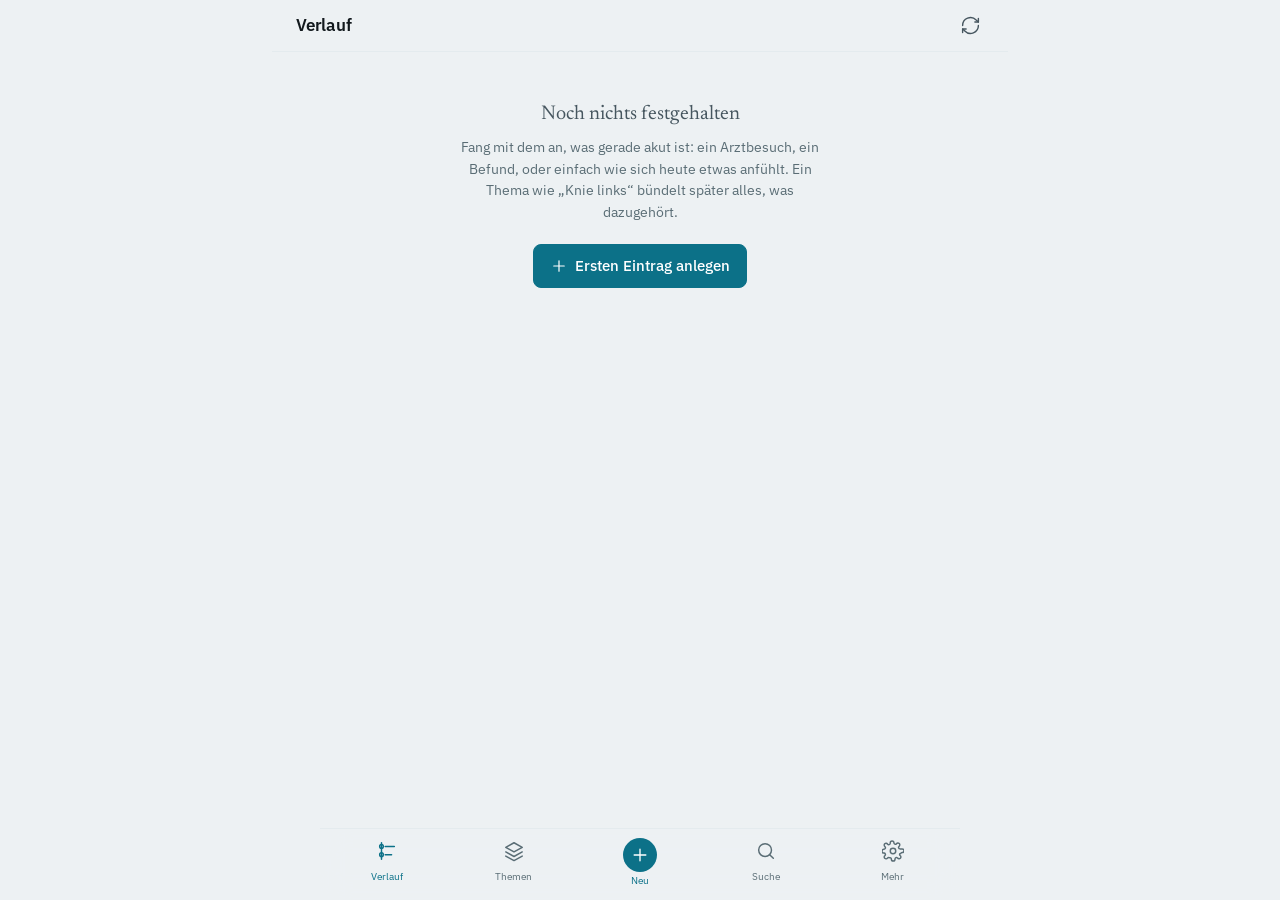
<file: index.html>
<!doctype html>
<html lang="de">
<head>
<meta charset="utf-8">
<meta name="viewport" content="width=device-width, initial-scale=1, viewport-fit=cover">
<meta name="theme-color" content="#0E1418" media="(prefers-color-scheme: dark)">
<meta name="theme-color" content="#F2F5F6" media="(prefers-color-scheme: light)">
<meta name="mobile-web-app-capable" content="yes">
<meta name="apple-mobile-web-app-capable" content="yes">
<meta name="apple-mobile-web-app-status-bar-style" content="black-translucent">
<meta name="apple-mobile-web-app-title" content="Verlauf">
<title>Verlauf — Persönliche Krankenakte</title>
<link rel="manifest" href="./manifest.webmanifest">
<link rel="icon" href="./icons/icon.svg" type="image/svg+xml">
<link rel="apple-touch-icon" href="./icons/icon-180.png">
<link rel="preconnect" href="https://fonts.googleapis.com">
<link rel="preconnect" href="https://fonts.gstatic.com" crossorigin>
<link rel="stylesheet" href="https://fonts.googleapis.com/css2?family=IBM+Plex+Sans:ital,wght@0,400;0,500;0,600;1,400&family=Newsreader:ital,opsz,wght@0,6..72,400;0,6..72,500;1,6..72,400&display=swap">
<link rel="stylesheet" href="./css/app.css">
</head>
<body>
<div id="app" class="app">
  <header class="topbar" id="topbar"></header>
  <main class="view" id="view" tabindex="-1">
    <div class="empty" id="boot-note">
      <h2>Wird geladen …</h2>
      <p>Bleibt das stehen, konnte die App nicht starten. Dann hilft meist:
      Seite neu laden, oder ein normaler Tab statt privatem Surfen.</p>
    </div>
    <noscript><div class="empty"><h2>JavaScript ist aus</h2>
      <p>Diese App läuft komplett im Browser und braucht JavaScript.</p></div></noscript>
  </main>
  <nav class="tabbar" id="tabbar" aria-label="Hauptnavigation"></nav>
</div>
<div id="sheet" class="sheet" hidden></div>
<div id="lightbox" class="lightbox" hidden></div>
<div id="toast" class="toast" role="status" aria-live="polite" hidden></div>
<script type="module" src="./js/app.js"></script>
</body>
</html>
</file>
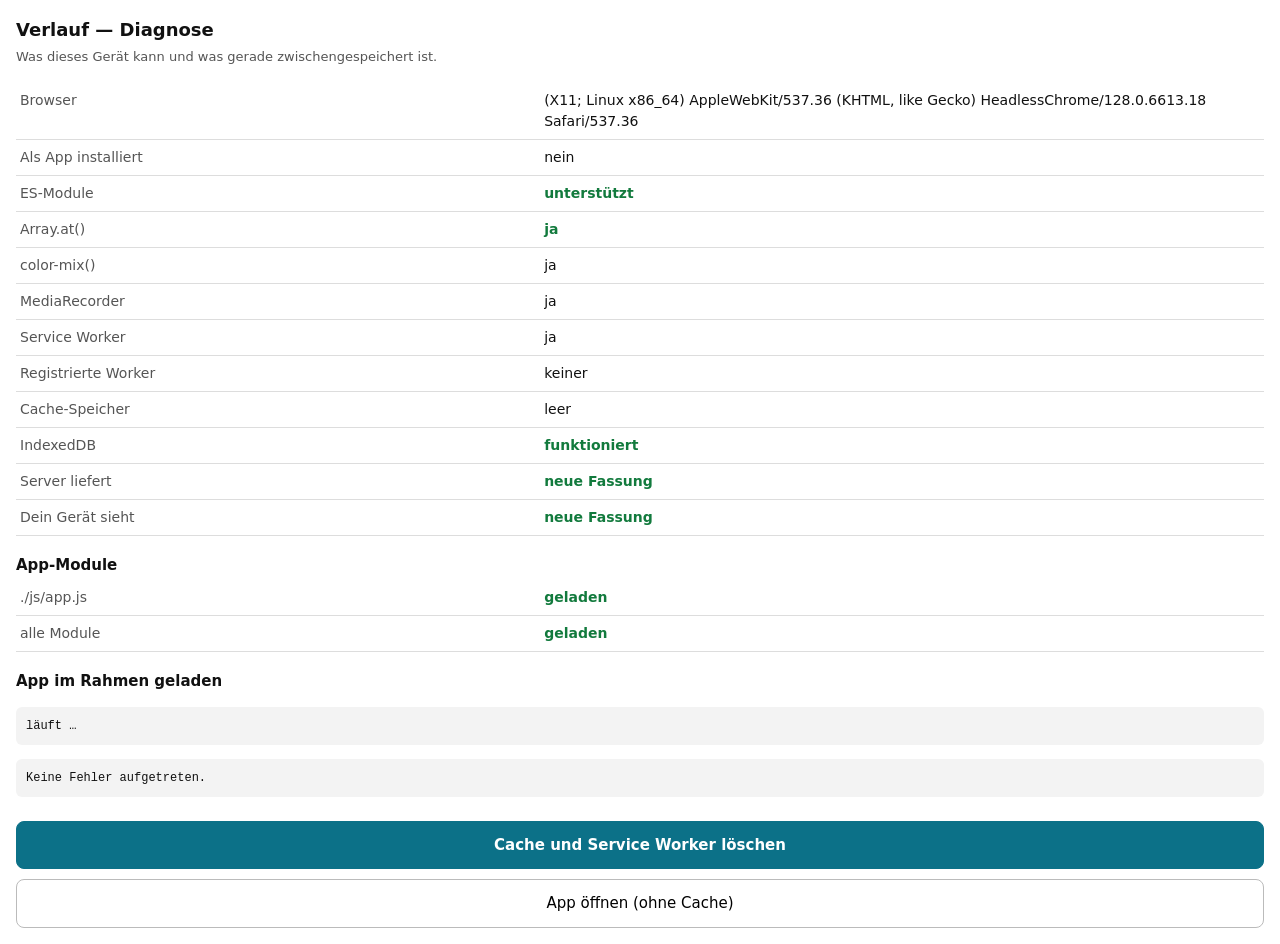
<file: diag.html>
<!doctype html>
<html lang="de">
<head>
<meta charset="utf-8">
<meta name="viewport" content="width=device-width, initial-scale=1">
<title>Verlauf — Diagnose</title>
<style>
  /* Bewusst ohne externe Dateien und ohne Farbschema-Tricks:
     diese Seite muss auch dann lesbar sein, wenn alles andere kaputt ist. */
  html { background: #fff; color: #111; }
  body { margin: 0; padding: 16px; font: 15px/1.5 system-ui, sans-serif;
         background: #fff; color: #111; }
  h1 { font-size: 18px; margin: 0 0 4px; }
  p.sub { margin: 0 0 16px; color: #555; font-size: 13px; }
  table { border-collapse: collapse; width: 100%; font-size: 14px; }
  td { padding: 7px 4px; border-bottom: 1px solid #ddd; vertical-align: top; }
  td:first-child { color: #555; width: 42%; }
  .ok { color: #127a3d; font-weight: 600; }
  .bad { color: #b3261e; font-weight: 600; }
  pre { background: #f3f3f3; padding: 10px; border-radius: 6px; font-size: 12px;
        white-space: pre-wrap; word-break: break-word; margin: 14px 0; }
  button { font: inherit; padding: 12px 16px; border-radius: 8px; border: 1px solid #bbb;
           background: #fff; width: 100%; margin-top: 10px; min-height: 48px; }
  button.go { background: #0C7188; color: #fff; border-color: #0C7188; font-weight: 600; }
</style>
</head>
<body>
<h1>Verlauf — Diagnose</h1>
<p class="sub">Was dieses Gerät kann und was gerade zwischengespeichert ist.</p>
<table id="t"></table>
<h2 style="font-size:15px;margin:18px 0 4px">App-Module</h2>
<table id="m"></table>
<h2 style="font-size:15px;margin:18px 0 4px">App im Rahmen geladen</h2>
<pre id="frame">läuft …</pre>
<iframe id="probe" src="about:blank" style="width:1px;height:1px;opacity:0;border:0;position:absolute;left:-9999px"></iframe>
<pre id="log">läuft …</pre>
<button class="go" id="reset">Cache und Service Worker löschen</button>
<button id="open">App öffnen (ohne Cache)</button>

<script>
// Klassisches Script, kein Modul: läuft auch, wenn die Modul-Kette scheitert.
var rows = [], notes = [];
function add(label, value, good) {
  rows.push('<tr><td>' + label + '</td><td class="' +
    (good === true ? 'ok' : good === false ? 'bad' : '') + '">' + value + '</td></tr>');
  document.getElementById('t').innerHTML = rows.join('');
}
window.onerror = function (m, s, l) { notes.push('Fehler: ' + m + ' (' + s + ':' + l + ')'); draw(); };
function draw() { document.getElementById('log').textContent = notes.join('\n') || 'Keine Fehler aufgetreten.'; }

add('Browser', navigator.userAgent.replace(/^Mozilla\/5\.0 /, ''));
add('Als App installiert', window.matchMedia('(display-mode: standalone)').matches || navigator.standalone ? 'ja' : 'nein');

add('ES-Module', 'HTMLScriptElement' in window && 'noModule' in document.createElement('script') ? 'unterstützt' : 'FEHLT', 'noModule' in document.createElement('script'));
add('Array.at()', typeof Array.prototype.at === 'function' ? 'ja' : 'FEHLT', typeof Array.prototype.at === 'function');
add('color-mix()', window.CSS && CSS.supports && CSS.supports('color', 'color-mix(in srgb, red 50%, blue)') ? 'ja' : 'nein (nur Optik)');
add('MediaRecorder', 'MediaRecorder' in window ? 'ja' : 'nein (keine Aufnahme)');
add('Service Worker', 'serviceWorker' in navigator ? 'ja' : 'nein');

// IndexedDB — der häufigste Grund für eine leere Seite
if (!window.indexedDB) { add('IndexedDB', 'FEHLT', false); notes.push('Ohne IndexedDB startet die App nicht. Im privaten Modus ist das normal.'); draw(); }
else {
  try {
    var req = indexedDB.open('verlauf-diagnose', 1);
    req.onsuccess = function () { add('IndexedDB', 'funktioniert', true); try { req.result.close(); indexedDB.deleteDatabase('verlauf-diagnose'); } catch (e) {} };
    req.onerror = function () { add('IndexedDB', 'blockiert', false); notes.push('IndexedDB wird verweigert — privates Surfen oder Speicher voll.'); draw(); };
    req.onblocked = function () { add('IndexedDB', 'blockiert', false); };
  } catch (e) { add('IndexedDB', 'Fehler: ' + e.message, false); }
}

// Welche Fassung liegt im Cache, welche liegt auf dem Server?
fetch('./index.html?bust=' + Date.now(), { cache: 'no-store' })
  .then(function (r) { return r.text(); })
  .then(function (t) {
    add('Server liefert', t.indexOf('boot-note') !== -1 ? 'neue Fassung' : 'ALTE Fassung', t.indexOf('boot-note') !== -1);
  })
  .catch(function (e) { add('Server erreichbar', 'nein: ' + e.message, false); });

fetch('./index.html')
  .then(function (r) { return r.text(); })
  .then(function (t) {
    var neu = t.indexOf('boot-note') !== -1;
    add('Dein Gerät sieht', neu ? 'neue Fassung' : 'ALTE Fassung (Cache!)', neu);
    if (!neu) notes.push('Dein Gerät bekommt eine veraltete Kopie. Unten auf "Cache und Service Worker löschen" tippen.');
    draw();
  })
  .catch(function (e) { add('Lokaler Abruf', 'Fehler: ' + e.message, false); });

if ('serviceWorker' in navigator) {
  navigator.serviceWorker.getRegistrations().then(function (rs) {
    add('Registrierte Worker', rs.length ? rs.length + ' aktiv' : 'keiner');
  });
}
if (window.caches) {
  caches.keys().then(function (ks) { add('Cache-Speicher', ks.length ? ks.join(', ') : 'leer'); });
}

// Feature-Detect sagt nur, dass der Browser Module KENNT. Hier werden sie wirklich geladen.
var MODULES = ['./js/models.js','./js/markdown.js','./js/repo.js','./js/db.js','./js/images.js',
               './js/audio.js','./js/github.js','./js/sync.js','./js/ui/components.js',
               './js/ui/timeline.js','./js/ui/entry-edit.js','./js/ui/entry-view.js',
               './js/ui/conditions.js','./js/ui/search.js','./js/ui/settings.js','./js/app.js'];
var mrows = [];
function mrow(name, value, good) {
  mrows.push('<tr><td>' + name + '</td><td class="' + (good ? 'ok' : 'bad') + '">' + value + '</td></tr>');
  document.getElementById('m').innerHTML = mrows.join('');
}
(function next(i) {
  if (i >= MODULES.length) { mrow('alle Module', 'geladen', true); return; }
  var name = MODULES[i];
  var t0 = Date.now();
  // app.js startet beim Import die App — deshalb zuletzt und getrennt gemeldet.
  import(name + '?diag=' + t0).then(function () {
    if (name === './js/app.js') mrow(name, 'geladen', true);
    next(i + 1);
  }).catch(function (e) {
    mrow(name, String(e && (e.message || e)).slice(0, 180), false);
    notes.push('Modul ' + name + ' scheitert: ' + (e && (e.stack || e.message || e)));
    draw();
    next(i + 1);
  });
})(0);

// Die echte App in einem Rahmen starten und nachsehen, was sie anzeigt.
(function () {
  var f = document.getElementById('probe');
  var out = document.getElementById('frame');
  f.src = './index.html?imframe=' + Date.now();
  setTimeout(function () {
    try {
      var d = f.contentDocument;
      var view = d.getElementById('view');
      var txt = (view ? view.innerText : d.body.innerText) || '';
      txt = txt.replace(/\s+/g, ' ').trim();
      out.textContent = txt ? 'Die App zeigt: "' + txt.slice(0, 220) + '"'
                            : 'Die App zeigt NICHTS — #view ist leer.';
    } catch (e) { out.textContent = 'Rahmen nicht lesbar: ' + e.message; }
  }, 5000);
})();

document.getElementById('reset').onclick = function () {
  var btn = this; btn.textContent = 'räume auf …';
  var jobs = [];
  if ('serviceWorker' in navigator)
    jobs.push(navigator.serviceWorker.getRegistrations().then(function (rs) {
      return Promise.all(rs.map(function (r) { return r.unregister(); }));
    }));
  if (window.caches) jobs.push(caches.keys().then(function (ks) {
    return Promise.all(ks.map(function (k) { return caches.delete(k); }));
  }));
  Promise.all(jobs).then(function () {
    btn.textContent = 'Fertig — App wird geöffnet';
    location.replace('./?frisch=' + Date.now());
  });
};
document.getElementById('open').onclick = function () { location.replace('./?frisch=' + Date.now()); };
draw();
</script>
</body>
</html>
</file>
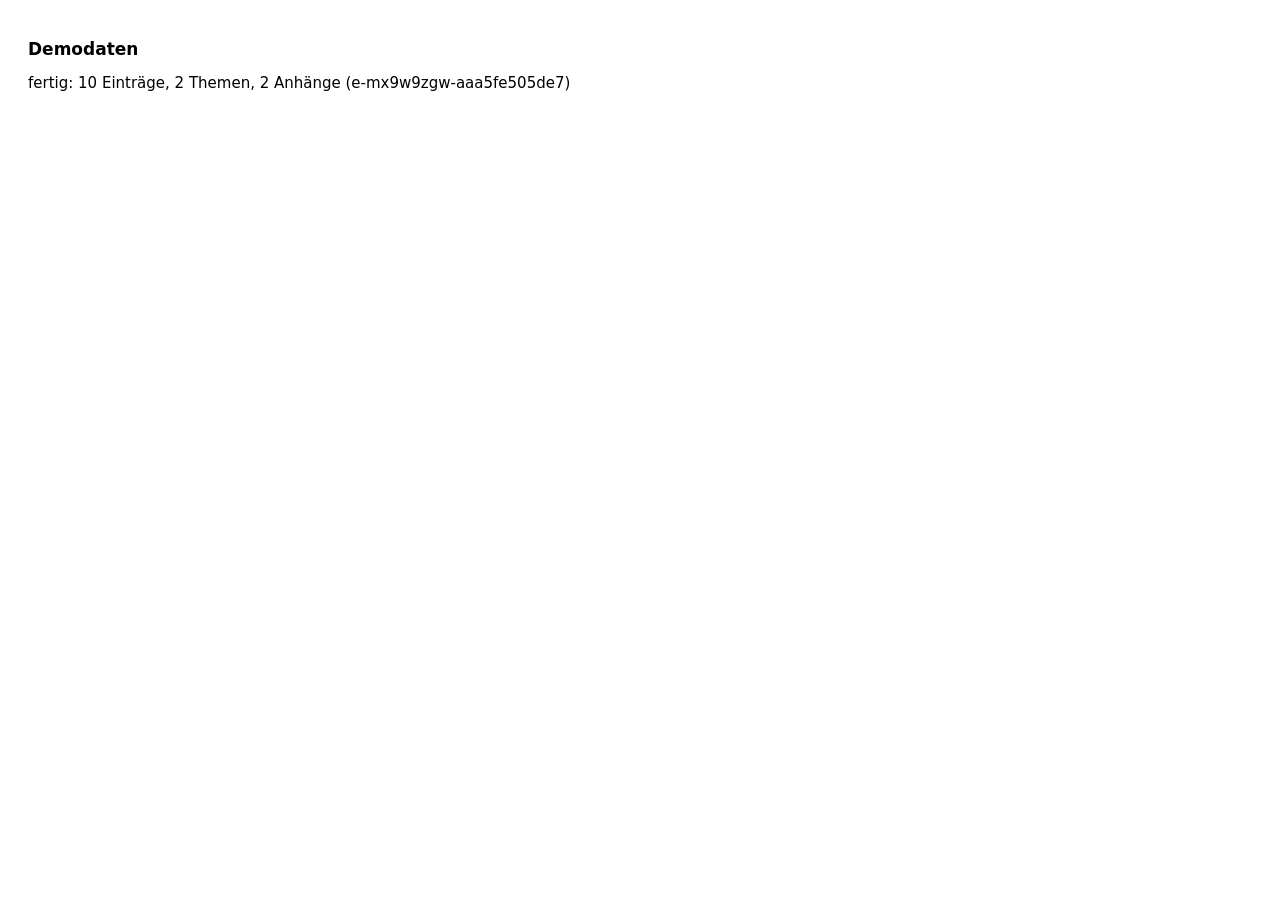
<file: tools/seed.html>
<!doctype html><html lang="de"><meta charset="utf-8"><title>Demodaten</title>
<body style="font:15px system-ui;padding:20px">
<h1 style="font-size:17px">Demodaten</h1>
<p id="out">…</p>
<script type="module">
// Nur für Tests: legt einen nachvollziehbaren Verlauf an und ersetzt dabei
// vorhandene Demodaten, damit wiederholte Läufe nicht duplizieren.
import * as db from '../js/db.js';
import { emptyEntry, emptyCondition, CONDITION_COLORS } from '../js/models.js';
await db.wipeAll();
const c1 = emptyCondition({ name:'Knie links — Innenmeniskus', bodyPart:'Knie', side:'links', status:'reha', startDate:'2026-03-07', color:CONDITION_COLORS[0], notes:'Konservativ behandeln, Kontrolle in 6 Wochen.' });
const c2 = emptyCondition({ name:'Unterer Rücken', bodyPart:'Unterer Rücken', status:'chronisch', startDate:'2024-11-02', color:CONDITION_COLORS[3] });
await db.saveCondition(c1); await db.saveCondition(c2);
const rows = [
  ['2026-03-07','09:20','verletzung','Umgeknickt beim Fußball',9,c1,'Beim Zweikampf weggeknickt. Sofort dick geworden, konnte nicht mehr auftreten.','Sofort gekühlt und hochgelegt.','',''],
  ['2026-03-09','15:00','arzt','Erstvorstellung Orthopädie',7,c1,'Verdacht auf Innenmeniskusriss, MRT angeordnet.','','Dr. Weber','Praxis Süd'],
  ['2026-03-14','11:30','befund','MRT linkes Knie',6,c1,'Horizontalriss Innenmeniskus Hinterhorn. Kein Kreuzbandschaden.','','Radiologie Nord',''],
  ['2026-03-20','17:45','physio','Physio — Einheit 1',5,c1,'Mobilisation, viel Quadrizeps.','Isometrie im Sitzen hat den Druck rausgenommen.','Frau Klein',''],
  ['2026-04-02','18:00','physio','Physio — Einheit 4',3,c1,'Deutlich besser, erste Kniebeugen ohne Schmerz.','Exzentrik langsam, Wärme vorher.','Frau Klein',''],
  ['2026-04-18','07:30','sport','Erster Lauf, 4 km',2,c1,'Vorsichtig gelaufen, kein Stechen.','','',''],
  ['2026-04-24','20:10','tagebuch','Nach langem Sitzen steif',3,c1,'Büro-Tag, abends steif aber schmerzfrei.','Aufstehen alle 30 Minuten.','',''],
  ['2026-05-11','08:00','arzt','Kontrolle',1,c1,'Alles stabil, freigegeben für Sport.','','Dr. Weber','Praxis Süd'],
  ['2026-02-14','21:00','tagebuch','Rücken nach Umzug',6,c2,'Kisten geschleppt, unterer Rücken macht dicht.','Wärmepflaster über Nacht.','',''],
  ['2026-01-08','12:00','sonstiges','Rezept abgeholt',null,c2,'Ohne Schmerzangabe — prüft die Darstellung ohne Balken.','','','']
];
for (const [date,time,type,title,pain,cond,body,helped,prac,place] of rows)
  await db.saveEntry(emptyEntry({ date, time, type, title, pain, conditionId:cond.id, body, helped, practitioner:prac, place }));
// Anhänge an den Befund hängen, damit die Prüfung auch Bild- und Audiokarten sieht.
const befund = (await db.listEntries()).find(e => e.type === 'befund');
const cv = document.createElement('canvas'); cv.width = 240; cv.height = 320;
const g = cv.getContext('2d');
g.fillStyle = '#c8ccd0'; g.fillRect(0, 0, 240, 320);
g.fillStyle = '#333'; g.font = '16px sans-serif'; g.fillText('MRT-Befund', 20, 40);
const png = await new Promise(r => cv.toBlob(r, 'image/png'));

// Ein Sekunde 8-kHz-Mono-WAV von Hand, damit ein echtes Audioelement entsteht.
const n = 8000, buf = new ArrayBuffer(44 + n), dv = new DataView(buf);
const put = (o, str) => [...str].forEach((ch, i) => dv.setUint8(o + i, ch.charCodeAt(0)));
put(0, 'RIFF'); dv.setUint32(4, 36 + n, true); put(8, 'WAVEfmt ');
dv.setUint32(16, 16, true); dv.setUint16(20, 1, true); dv.setUint16(22, 1, true);
dv.setUint32(24, 8000, true); dv.setUint32(28, 8000, true);
dv.setUint16(32, 1, true); dv.setUint16(34, 8, true);
put(36, 'data'); dv.setUint32(40, n, true);
for (let i = 0; i < n; i++) dv.setUint8(44 + i, 128 + Math.round(40 * Math.sin(i / 12)));
const wav = new Blob([buf], { type: 'audio/wav' });

const { newId } = await import('../js/models.js');
const stamp = new Date().toISOString();
await db.put('attachments', { id: newId('a'), entryId: befund.id, blob: png, thumb: png,
  kind: 'image', name: 'MRT Seite 1.png', bytes: png.size, seconds: 0, ext: 'png',
  mime: 'image/png', path: null, createdAt: stamp, updatedAt: stamp, dirty: 1, deleted: 0 });
await db.put('attachments', { id: newId('a'), entryId: befund.id, blob: wav, thumb: null,
  kind: 'audio', name: 'Gespräch Radiologie.wav', bytes: wav.size, seconds: 1, ext: 'wav',
  mime: 'audio/wav', path: null, consent: 'mündlich eingeholt',
  createdAt: stamp, updatedAt: stamp, dirty: 1, deleted: 0 });

document.getElementById('out').textContent = 'fertig: ' + rows.length + ' Einträge, 2 Themen, 2 Anhänge (' + befund.id + ')';
</script></body></html>
</file>
<file: css/app.css>
/* Verlauf — persönliche Krankenakte
   Visual reference: a radiology reading room. Film greys, luminous ink,
   one diagnostic cyan. Pain is the only coloured data dimension. */

:root {
  color-scheme: light dark;

  /* Lightbox (default / light) */
  --ground: #EDF1F3;
  --film: #FFFFFF;
  --film-2: #F5F8F9;
  --line: #D3DDE2;
  --line-soft: #E4EBEE;
  --ink: #12191D;
  --ink-mid: #46565F;
  --ink-dim: #5A6D75;
  --signal: #0C7188;
  --signal-ink: #FFFFFF;
  --signal-wash: #DCEFF4;

  /* Pain scale — read as a clinical gradient, not decoration */
  --p0: #4E8F86;
  --p3: #9A8C2E;
  --p6: #C06A33;
  --p9: #B23448;

  --danger: #B23448;

  --r-sm: 4px;
  --r-md: 8px;
  --r-lg: 14px;

  --gutter: 2.75rem;      /* date column */
  --spine: 2.75rem;       /* x position of the timeline spine */
  --indent: 4rem;         /* where entry text begins */

  --pad: 1.125rem;
  --tap: 44px;

  --sans: "IBM Plex Sans", ui-sans-serif, system-ui, "Segoe UI", sans-serif;
  --serif: "Newsreader", ui-serif, Georgia, "Times New Roman", serif;

  --safe-top: env(safe-area-inset-top, 0px);
  --safe-bot: env(safe-area-inset-bottom, 0px);
}

@media (prefers-color-scheme: dark) {
  :root:not([data-theme="light"]) {
    --ground: #0E1418;
    --film: #161F25;
    --film-2: #1B262D;
    --line: #2A3941;
    --line-soft: #212E35;
    --ink: #E6EEF2;
    --ink-mid: #A8BAC3;
    --ink-dim: #7E939D;
    --signal: #4FC3D9;
    --signal-ink: #06181D;
    --signal-wash: #12313A;
    --p0: #4FA396;
    --p3: #C9A227;
    --p6: #D2793A;
    --p9: #D2495F;
    --danger: #D2495F;
  }
}
:root[data-theme="dark"] {
  --ground: #0E1418; --film: #161F25; --film-2: #1B262D;
  --line: #2A3941; --line-soft: #212E35;
  --ink: #E6EEF2; --ink-mid: #A8BAC3; --ink-dim: #7E939D;
  --signal: #4FC3D9; --signal-ink: #06181D; --signal-wash: #12313A;
  --p0: #4FA396; --p3: #C9A227; --p6: #D2793A; --p9: #D2495F; --danger: #D2495F;
}

* { box-sizing: border-box; }

/* Muss vor allen Klassenregeln stehen und !important tragen: .sheet und .lightbox
   setzen display:grid, und ein Klassenselektor schlägt das [hidden]{display:none}
   des Browsers. Ohne das hier liegt die Lightbox als schwarze Fläche über der App. */
[hidden] { display: none !important; }
html, body { height: 100%; }
body {
  margin: 0;
  background: var(--ground);
  color: var(--ink);
  font-family: var(--sans);
  font-size: 16px;
  line-height: 1.45;
  -webkit-font-smoothing: antialiased;
  -webkit-text-size-adjust: 100%;
  overscroll-behavior-y: none;
}
button, input, select, textarea { font: inherit; color: inherit; }
button { cursor: pointer; }
a { color: var(--signal); }

:focus-visible {
  outline: 2px solid var(--signal);
  outline-offset: 2px;
  border-radius: var(--r-sm);
}

.app {
  min-height: 100%;
  display: grid;
  grid-template-rows: auto 1fr auto;
}

/* ── Top bar ─────────────────────────────────────────────── */
.topbar {
  position: sticky; top: 0; z-index: 30;
  padding: calc(var(--safe-top) + 0.7rem) var(--pad) 0.7rem;
  background: color-mix(in srgb, var(--ground) 88%, transparent);
  backdrop-filter: blur(12px);
  border-bottom: 1px solid var(--line-soft);
  display: flex; align-items: center; gap: 0.75rem;
  min-height: calc(var(--safe-top) + 3.25rem);
}
.topbar h1 {
  margin: 0; font-size: 1.0625rem; font-weight: 600;
  letter-spacing: -0.01em; flex: 1; min-width: 0;
  overflow: hidden; text-overflow: ellipsis; white-space: nowrap;
}
.topbar .sub { display: block; font-size: 0.75rem; font-weight: 400; color: var(--ink-dim); letter-spacing: 0; }
.iconbtn {
  background: none; border: 0; padding: 0.5rem; margin: -0.5rem;
  color: var(--ink-mid); border-radius: var(--r-md);
  display: grid; place-items: center; min-width: var(--tap); min-height: var(--tap);
}
.iconbtn:active { background: var(--film-2); }
.iconbtn svg { width: 21px; height: 21px; display: block; }
.iconbtn.is-danger { color: var(--danger); }

/* ── View ────────────────────────────────────────────────── */
.view {
  padding: 0 0 6.5rem;
  outline: none;
}
.pad { padding-inline: var(--pad); }

/* ── Timeline: the pain spine ────────────────────────────── */
.tl { position: relative; padding-block: 0.5rem 1rem; }
.tl-month {
  position: sticky; top: calc(var(--safe-top) + 3.25rem); z-index: 10;
  display: flex; align-items: baseline; gap: 0.6rem;
  padding: 0.9rem var(--pad) 0.5rem;
  background: linear-gradient(var(--ground) 72%, transparent);
  font-size: 0.8125rem; color: var(--ink-dim);
}
.tl-month b { font-weight: 500; color: var(--ink-mid); }
.tl-month i { flex: 1; height: 1px; background: var(--line-soft); }

.tl-item {
  position: relative;
  display: block; width: 100%; text-align: left;
  background: none; border: 0;
  padding: 0.35rem var(--pad) 0.85rem 0;
  color: inherit;
}
/* the spine */
.tl-item::before {
  content: ""; position: absolute;
  left: calc(var(--spine) + var(--pad) - 0.5px); top: 0; bottom: 0;
  width: 1px; background: var(--line);
}
.tl-item:first-of-type::before { top: 0.85rem; }
.tl-item:last-of-type::before { bottom: auto; height: 0.85rem; }

.tl-head { display: grid; grid-template-columns: var(--gutter) 1fr; align-items: start; }
.tl-day {
  padding-left: var(--pad);
  font-size: 0.9375rem; font-weight: 500; font-variant-numeric: tabular-nums;
  color: var(--ink-mid); line-height: 1.15; padding-top: 0.05rem;
}
.tl-day small { display: block; font-size: 0.6875rem; font-weight: 400; color: var(--ink-dim); }

/* dot + pain bar, anchored on the spine */
.tl-bar { display: block; position: relative; height: 1.15rem; margin-left: 0.02rem; }
.tl-dot {
  position: absolute; left: -4.5px; top: 0.2rem;
  width: 9px; height: 9px; border-radius: 50%;
  background: var(--pain, var(--ink-dim));
  box-shadow: 0 0 0 3px var(--ground);
}
.tl-item.no-pain .tl-dot { background: var(--ground); border: 1.5px solid var(--line); }
.tl-fill {
  position: absolute; left: 3px; top: 0.42rem; height: 3px; border-radius: 2px;
  width: var(--painw, 0); background: var(--pain);
}
.tl-score {
  position: absolute; top: -0.05rem; left: calc(var(--painw, 0px) + 0.75rem);
  font-size: 0.75rem; font-variant-numeric: tabular-nums; color: var(--pain);
  font-weight: 500;
}

.tl-body { grid-column: 2; display: block; padding-left: 1.25rem; padding-right: 0; min-width: 0; }
.tl-title {
  display: block;
  font-size: 0.9375rem; font-weight: 500; letter-spacing: -0.005em;
  margin: 0.1rem 0 0.15rem; line-height: 1.3;
}
.tl-meta {
  display: flex; flex-wrap: wrap; align-items: center; gap: 0.4rem 0.6rem;
  font-size: 0.75rem; color: var(--ink-dim);
}
.tl-excerpt {
  font-family: var(--serif); font-size: 0.9375rem; line-height: 1.5;
  color: var(--ink-mid); margin: 0.35rem 0 0;
  display: -webkit-box; -webkit-line-clamp: 2; -webkit-box-orient: vertical; overflow: hidden;
}

/* condition chip */
.chip {
  display: inline-flex; align-items: center; gap: 0.35rem;
  font-size: 0.75rem; color: var(--ink-mid);
  background: var(--film-2); border: 1px solid var(--line-soft);
  padding: 0.1rem 0.45rem; border-radius: var(--r-sm);
  max-width: 100%; overflow: hidden; text-overflow: ellipsis; white-space: nowrap;
}
.chip .swatch { width: 7px; height: 7px; border-radius: 2px; background: var(--c, var(--ink-dim)); flex: none; }
.chip.plain { background: none; border-color: transparent; padding-inline: 0; }
button.chip { min-height: 34px; padding-inline: 0.6rem; }
button.chip[aria-pressed="true"] { border-color: var(--signal); color: var(--signal); background: var(--signal-wash); }

/* attachment strip */
.thumbs { display: flex; gap: 0.35rem; margin-top: 0.5rem; }
.thumbs .th {
  width: 46px; height: 46px; border-radius: var(--r-sm); overflow: hidden;
  background: var(--film-2); border: 1px solid var(--line-soft); flex: none;
  display: grid; place-items: center; color: var(--ink-dim);
}
.thumbs .th img { width: 100%; height: 100%; object-fit: cover; display: block; }
.thumbs .th svg { width: 18px; height: 18px; }
.thumbs .more { font-size: 0.75rem; font-variant-numeric: tabular-nums; }

/* ── Conditions ──────────────────────────────────────────── */
.cond-list { padding: 0.5rem var(--pad) 1rem; display: grid; gap: 0.5rem; }
.cond {
  display: grid; grid-template-columns: auto 1fr auto; gap: 0.75rem; align-items: center;
  background: var(--film); border: 1px solid var(--line-soft);
  border-radius: var(--r-md); padding: 0.8rem 0.9rem;
  text-align: left; color: inherit; width: 100%;
}
.cond .bar { width: 3px; align-self: stretch; border-radius: 2px; background: var(--c, var(--ink-dim)); min-height: 2.2rem; }
.cond h3 { margin: 0; font-size: 0.9375rem; font-weight: 500; letter-spacing: -0.005em; }
.cond .m { font-size: 0.75rem; color: var(--ink-dim); margin-top: 0.15rem; }
.cond .spark { width: 62px; height: 26px; flex: none; }
.spark-lg { display: block; width: 100%; height: 72px; margin: 0.25rem 0 0.5rem; }
.spark-scale { display: flex; justify-content: space-between; font-size: 0.6875rem; color: var(--ink-dim); margin-top: -0.35rem; }
.status {
  font-size: 0.6875rem; padding: 0.1rem 0.4rem; border-radius: var(--r-sm);
  border: 1px solid var(--line); color: var(--ink-dim);
}
.status.aktiv { color: var(--p6); border-color: color-mix(in srgb, var(--p6) 45%, transparent); }
.status.reha { color: var(--signal); border-color: color-mix(in srgb, var(--signal) 45%, transparent); }
.status.ausgeheilt { color: var(--p0); border-color: color-mix(in srgb, var(--p0) 45%, transparent); }
.status.chronisch { color: var(--ink-mid); }

/* ── Entry detail ────────────────────────────────────────── */
.detail { padding: 1rem var(--pad) 0; }
.detail-h1 { font-size: 1.35rem; font-weight: 600; letter-spacing: -0.02em; margin: 0.25rem 0 0.5rem; line-height: 1.2; }
.detail-meta { display: flex; flex-wrap: wrap; gap: 0.4rem; margin-bottom: 1rem; }
.prose {
  font-family: var(--serif); font-size: 1.0625rem; line-height: 1.62; color: var(--ink);
  max-width: 68ch;
}
.prose p { margin: 0 0 0.9em; }
.prose ul, .prose ol { margin: 0 0 0.9em; padding-left: 1.2em; }
.prose li { margin-bottom: 0.25em; }
.prose strong { font-weight: 600; }
.prose em { font-style: italic; }

/* Flex statt Grid: das letzte Feld füllt die Zeile aus, statt eine leere Zelle
   danebenstehen zu lassen. */
.factgrid {
  display: flex; flex-wrap: wrap; gap: 1px;
  background: var(--line-soft); border: 1px solid var(--line-soft);
  border-radius: var(--r-md); overflow: hidden; margin: 1rem 0;
}
.fact { background: var(--film); padding: 0.65rem 0.8rem; flex: 1 1 7.5rem; min-width: 0; }
.fact dt { font-size: 0.6875rem; color: var(--ink-dim); margin-bottom: 0.15rem; }
.fact dd { margin: 0; font-size: 0.9375rem; font-weight: 500; font-variant-numeric: tabular-nums; }

.section-h { font-size: 0.8125rem; font-weight: 500; color: var(--ink-dim); margin: 1.6rem 0 0.6rem; }

.helped {
  border-left: 2px solid var(--p0); padding: 0.1rem 0 0.1rem 0.85rem;
  font-family: var(--serif); font-size: 1rem; line-height: 1.55; color: var(--ink-mid);
  margin: 1rem 0;
}

/* attachments in detail */
.att-grid { display: grid; grid-template-columns: repeat(auto-fill, minmax(6.5rem, 1fr)); gap: 0.5rem; }
.att {
  position: relative; aspect-ratio: 1; border-radius: var(--r-md); overflow: hidden;
  background: var(--film-2); border: 1px solid var(--line-soft);
  display: grid; place-items: center; color: var(--ink-dim); padding: 0; text-align: center;
}
.att img { width: 100%; height: 100%; object-fit: cover; display: block; }
.att .label { font-size: 0.6875rem; padding: 0 0.4rem; word-break: break-word; }
.att .label svg { width: 20px; height: 20px; }
.att .kind { position: absolute; left: 4px; bottom: 4px; background: color-mix(in srgb, var(--ground) 85%, transparent); border-radius: 3px; padding: 0 0.3rem; font-size: 0.625rem; color: var(--ink-mid); }

.audio-card {
  background: var(--film); border: 1px solid var(--line-soft); border-radius: var(--r-md);
  padding: 0.75rem 0.85rem; margin-bottom: 0.6rem;
}
.audio-card .row { display: flex; align-items: center; gap: 0.6rem; margin-bottom: 0.5rem; }
.audio-card .row > svg { width: 18px; height: 18px; flex: none; color: var(--ink-dim); }
.audio-card audio::-webkit-media-controls-panel { background: var(--film-2); }
.audio-card .nm { font-size: 0.875rem; font-weight: 500; flex: 1; min-width: 0; overflow: hidden; text-overflow: ellipsis; white-space: nowrap; }
.audio-card .dur { font-size: 0.75rem; color: var(--ink-dim); font-variant-numeric: tabular-nums; }
.audio-card audio { width: 100%; height: 36px; }
.transcript {
  margin-top: 0.7rem; padding-top: 0.7rem; border-top: 1px solid var(--line-soft);
  font-family: var(--serif); font-size: 0.9375rem; line-height: 1.6; color: var(--ink-mid);
  white-space: pre-wrap; max-height: 13rem; overflow-y: auto;
}
.transcript.collapsed { max-height: 5.5rem; -webkit-mask-image: linear-gradient(#000 60%, transparent); mask-image: linear-gradient(#000 60%, transparent); overflow: hidden; }

/* ── Forms ───────────────────────────────────────────────── */
.form { padding: 0.75rem var(--pad) 1rem; display: grid; gap: 1.1rem; }
.field { display: grid; gap: 0.35rem; }
.field > label { font-size: 0.8125rem; color: var(--ink-mid); }
.field .hint { font-size: 0.75rem; color: var(--ink-dim); }
input[type="text"], input[type="date"], input[type="time"], input[type="number"],
input[type="password"], input[type="search"], select, textarea {
  width: 100%; background: var(--film); color: var(--ink);
  border: 1px solid var(--line); border-radius: var(--r-md);
  padding: 0.65rem 0.7rem; min-height: var(--tap);
  appearance: none; -webkit-appearance: none;
  min-width: 0;
}
textarea { min-height: 8rem; resize: vertical; line-height: 1.5; font-family: var(--serif); font-size: 1.0625rem; }
select { background-image: none; }
input::placeholder, textarea::placeholder { color: var(--ink-dim); }
.row2 { display: grid; grid-template-columns: 1fr 1fr; gap: 0.6rem; }
.row2 > * { min-width: 0; }
@media (max-width: 359px) { .row2 { grid-template-columns: 1fr; } }

/* type picker */
.typegrid { display: grid; grid-template-columns: repeat(auto-fill, minmax(6.4rem, 1fr)); gap: 0.4rem; }
.typebtn {
  background: var(--film); border: 1px solid var(--line); border-radius: var(--r-md);
  padding: 0.6rem 0.5rem; display: grid; gap: 0.3rem; justify-items: center;
  font-size: 0.75rem; color: var(--ink-mid); min-height: 4.2rem; text-align: center; line-height: 1.2;
}
.typebtn svg { width: 20px; height: 20px; }
.typebtn[aria-pressed="true"] { border-color: var(--signal); background: var(--signal-wash); color: var(--ink); }

/* pain slider */
.pain-wrap { display: grid; gap: 0.5rem; }
.pain-head { display: flex; align-items: baseline; gap: 0.5rem; }
.pain-val { font-size: 1.75rem; font-weight: 500; font-variant-numeric: tabular-nums; color: var(--pain, var(--ink-dim)); line-height: 1; }
.pain-word { font-size: 0.8125rem; color: var(--ink-dim); flex: 1; }
input[type="range"] { width: 100%; appearance: none; background: none; height: var(--tap); margin: 0; }
input[type="range"]::-webkit-slider-runnable-track { height: 4px; border-radius: 2px; background: linear-gradient(90deg, var(--p0), var(--p3) 45%, var(--p6) 72%, var(--p9)); }
input[type="range"]::-moz-range-track { height: 4px; border-radius: 2px; background: linear-gradient(90deg, var(--p0), var(--p3) 45%, var(--p6) 72%, var(--p9)); }
input[type="range"]::-webkit-slider-thumb { appearance: none; width: 26px; height: 26px; margin-top: -11px; border-radius: 50%; background: var(--film); border: 2px solid var(--pain, var(--ink-mid)); box-shadow: 0 1px 3px rgba(0,0,0,.25); }
input[type="range"]::-moz-range-thumb { width: 26px; height: 26px; border-radius: 50%; background: var(--film); border: 2px solid var(--pain, var(--ink-mid)); }
.pain-off {
  display: flex; align-items: center; gap: 0.55rem;
  font-size: 0.8125rem; color: var(--ink-mid);
  min-height: var(--tap); padding: 0.25rem 0; cursor: pointer;
}
.pain-off input[type="checkbox"] { width: 20px; height: 20px; flex: none; accent-color: var(--signal); margin: 0; }

/* buttons */
.btn {
  display: inline-flex; align-items: center; justify-content: center; gap: 0.45rem;
  min-height: var(--tap); padding: 0.6rem 1rem; border-radius: var(--r-md);
  border: 1px solid var(--line); background: var(--film); color: var(--ink);
  font-size: 0.9375rem; font-weight: 500;
}
.btn.primary { background: var(--signal); border-color: var(--signal); color: var(--signal-ink); }
.btn.ghost { background: none; border-color: var(--line); color: var(--ink-mid); }
.btn.danger { color: var(--danger); border-color: color-mix(in srgb, var(--danger) 40%, transparent); background: none; }
.btn.wide { width: 100%; }
.btn:disabled { opacity: 0.45; }
.btn svg { width: 18px; height: 18px; }
.btnrow { display: flex; gap: 0.5rem; flex-wrap: wrap; }

/* attach picker row */
.attach-row { display: flex; gap: 0.5rem; flex-wrap: wrap; }
.attach-row .btn { flex: 1 1 8rem; }

/* ── Recorder ────────────────────────────────────────────── */
.rec {
  background: var(--film); border: 1px solid var(--line-soft); border-radius: var(--r-lg);
  padding: 1rem; display: grid; gap: 0.85rem; justify-items: center; text-align: center;
}
.rec.live { border-color: color-mix(in srgb, var(--danger) 50%, transparent); }
.rec-time { font-size: 2.25rem; font-weight: 400; font-variant-numeric: tabular-nums; letter-spacing: -0.02em; line-height: 1; }
.rec-state { font-size: 0.8125rem; color: var(--ink-dim); }
.rec-state .dot { display: inline-block; width: 8px; height: 8px; border-radius: 50%; background: var(--danger); margin-right: 0.35rem; vertical-align: 1px; }
.rec.live .rec-state .dot { animation: pulse 1.6s ease-in-out infinite; }
@keyframes pulse { 0%,100% { opacity: 1 } 50% { opacity: 0.25 } }
.levels { display: flex; align-items: flex-end; gap: 2px; height: 30px; width: 100%; max-width: 16rem; }
.levels i { flex: 1; background: var(--line); border-radius: 1px; height: 3px; transition: height 90ms linear, background 90ms linear; }
.consent {
  display: flex; gap: 0.55rem; align-items: flex-start; text-align: left;
  font-size: 0.75rem; color: var(--ink-dim); background: var(--film-2);
  border-radius: var(--r-md); padding: 0.6rem 0.7rem; line-height: 1.4;
}
.consent input { margin: 0.15rem 0 0; width: 20px; height: 20px; flex: none; accent-color: var(--signal); }

/* ── Tab bar ─────────────────────────────────────────────── */
.tabbar {
  position: fixed; left: 0; right: 0; bottom: 0; z-index: 40;
  display: grid; grid-template-columns: repeat(5, 1fr);
  padding: 0.3rem 0.25rem calc(0.3rem + var(--safe-bot));
  background: color-mix(in srgb, var(--ground) 92%, transparent);
  backdrop-filter: blur(14px);
  border-top: 1px solid var(--line-soft);
}
.tab {
  background: none; border: 0; padding: 0.4rem 0.2rem;
  display: grid; justify-items: center; gap: 0.15rem;
  font-size: 0.625rem; color: var(--ink-dim); min-height: var(--tap);
  border-radius: var(--r-md);
}
.tab svg { width: 22px; height: 22px; }
.tab[aria-current="page"] { color: var(--signal); }
.tab.add { color: var(--signal); }
.tab.add .ring {
  width: 34px; height: 34px; border-radius: 50%; background: var(--signal); color: var(--signal-ink);
  display: grid; place-items: center; margin-top: -0.15rem;
}
.tab.add .ring svg { width: 20px; height: 20px; }

/* ── Sheet ───────────────────────────────────────────────── */
.sheet { position: fixed; inset: 0; z-index: 60; display: grid; align-items: end; }
.sheet .scrim { position: absolute; inset: 0; background: rgba(4,10,13,.55); }
.sheet .panel {
  position: relative; background: var(--film); border-radius: var(--r-lg) var(--r-lg) 0 0;
  padding: 0.75rem var(--pad) calc(1rem + var(--safe-bot));
  max-height: 82vh; overflow-y: auto; border-top: 1px solid var(--line);
  animation: rise 220ms cubic-bezier(.2,.8,.3,1);
}
@keyframes rise { from { transform: translateY(14px); opacity: .6 } }
.sheet .grab { width: 34px; height: 4px; border-radius: 2px; background: var(--line); margin: 0 auto 0.85rem; }
.sheet h2 { margin: 0 0 0.75rem; font-size: 1rem; font-weight: 600; }
.optlist { display: grid; gap: 1px; background: var(--line-soft); border-radius: var(--r-md); overflow: hidden; }
.opt {
  background: var(--film); border: 0; padding: 0.85rem 0.8rem; text-align: left;
  display: flex; align-items: center; gap: 0.6rem; font-size: 0.9375rem; color: inherit; min-height: var(--tap);
}
.opt .swatch { width: 9px; height: 9px; border-radius: 2px; background: var(--c, var(--ink-dim)); flex: none; }
.opt[aria-pressed="true"] { color: var(--signal); }

/* ── Lightbox ────────────────────────────────────────────── */
.lightbox { position: fixed; inset: 0; z-index: 70; background: #060B0E; display: grid; grid-template-rows: auto 1fr auto; }
.lightbox header { display: flex; align-items: center; gap: 0.5rem; padding: calc(var(--safe-top) + 0.5rem) 0.75rem 0.5rem; color: #DCE7EC; }
.lightbox header .nm { flex: 1; font-size: 0.8125rem; overflow: hidden; text-overflow: ellipsis; white-space: nowrap; }
.lightbox .stage { overflow: auto; display: grid; place-items: center; padding: 0.5rem; }
.lightbox img { max-width: 100%; max-height: 100%; object-fit: contain; }
.lightbox footer { padding: 0.5rem 0.75rem calc(0.75rem + var(--safe-bot)); display: flex; gap: 0.5rem; justify-content: center; }

/* ── Toast ───────────────────────────────────────────────── */
.toast {
  position: fixed; left: 50%; transform: translateX(-50%);
  bottom: calc(4.75rem + var(--safe-bot)); z-index: 80;
  background: var(--ink); color: var(--ground);
  padding: 0.55rem 0.9rem; border-radius: var(--r-md); font-size: 0.875rem;
  max-width: calc(100vw - 2rem); box-shadow: 0 6px 20px rgba(0,0,0,.28);
}
.toast.err { background: var(--danger); color: #fff; }

/* ── Empty / status ──────────────────────────────────────── */
.empty { padding: 3rem var(--pad); text-align: center; color: var(--ink-dim); max-width: 26rem; margin: 0 auto; }
.empty h2 { font-family: var(--serif); font-weight: 400; font-size: 1.25rem; color: var(--ink-mid); margin: 0 0 0.5rem; }
.empty p { margin: 0 0 1.25rem; font-size: 0.875rem; line-height: 1.55; }

.banner {
  margin: 0.75rem var(--pad) 0; padding: 0.7rem 0.8rem; border-radius: var(--r-md);
  background: var(--film); border: 1px solid var(--line); font-size: 0.8125rem; color: var(--ink-mid);
  display: flex; gap: 0.6rem; align-items: flex-start;
}
.banner.warn { border-color: color-mix(in srgb, var(--p6) 45%, transparent); }
.banner button { flex: none; }
.banner > svg { width: 18px; height: 18px; flex: none; margin-top: 1px; }

.syncdot { width: 7px; height: 7px; border-radius: 50%; background: var(--ink-dim); }
.syncdot.ok { background: var(--p0); }
.syncdot.pending { background: var(--p3); }
.syncdot.err { background: var(--danger); }
.spin { animation: spin 900ms linear infinite; }
@keyframes spin { to { transform: rotate(360deg) } }

.searchbar { padding: 0.5rem var(--pad) 0.25rem; }
.list-plain { display: grid; gap: 1px; background: var(--line-soft); }
.list-plain > * { background: var(--ground); }

@media (prefers-reduced-motion: reduce) {
  *, *::before, *::after { animation-duration: 0.01ms !important; animation-iteration-count: 1 !important; transition-duration: 0.01ms !important; }
}

@media (min-width: 720px) {
  :root { --pad: 1.5rem; }
  .app { max-width: 46rem; margin: 0 auto; }
  .tabbar { max-width: 46rem; left: 50%; transform: translateX(-50%); }
}
</file>
